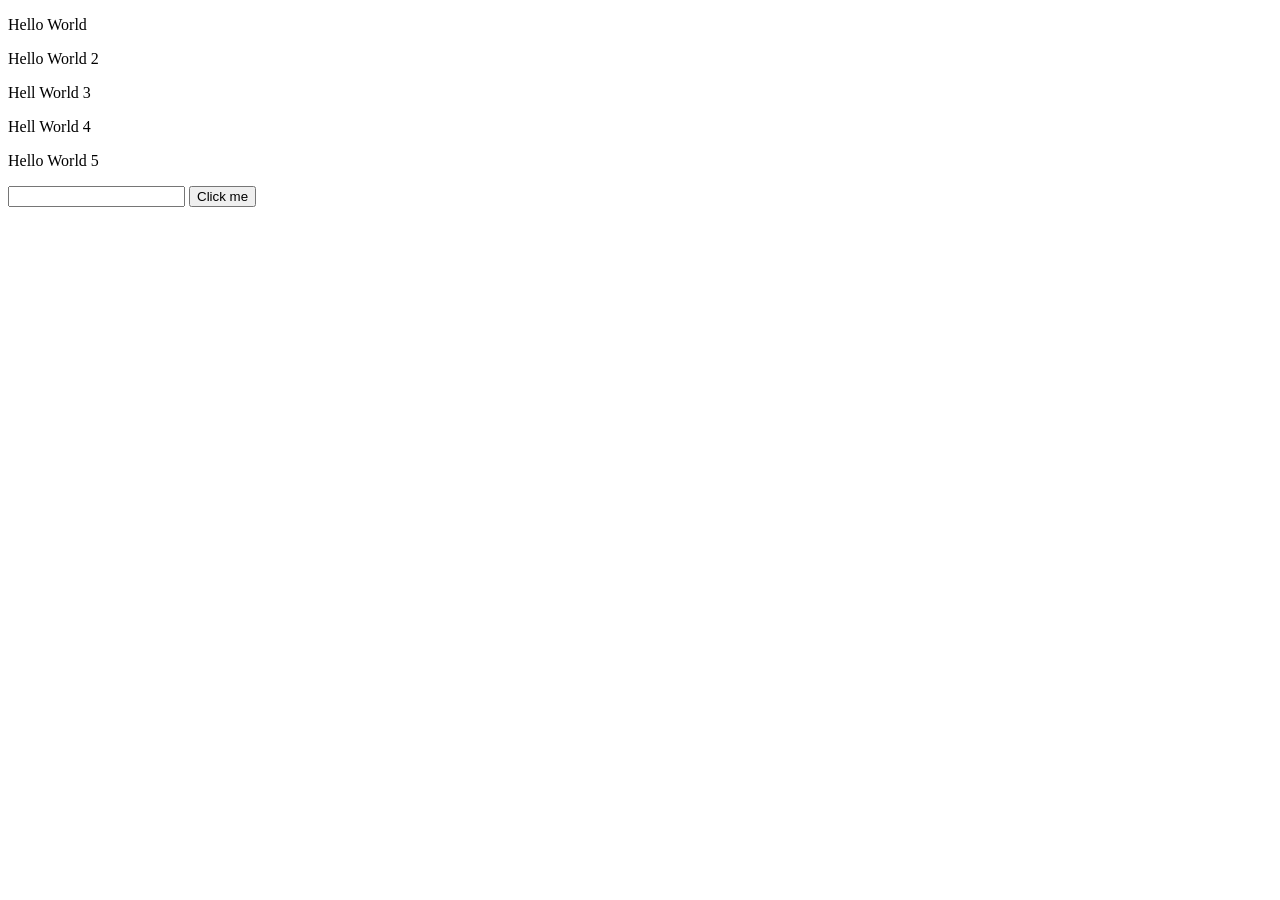
<file: index.html>
<!DOCTYPE html>
<html lang="pt-br">

<head>
  <meta charset="utf-8">
  <meta name="viewport" content="width=device-width, initial-scale=1">
  <title>JS DOM</title>
</head>

<body>
  <p id="my-first-p" class="text-class paragraph">Hello World</p>
  <span id="my-second-p" class="text-class span">Hello World 2</span>
  <p>Hell World 3</p>
  <p>Hell World 4</p>
  <p id="my-third-p" class="text-class paragraph">Hello World 5</p>
  <form name="form" onsubmit="save(event)">
    <input name="input" onkeydown="testKeyDown(event)" />
    <button type="submit">
      Click me
    </button>
  </form>
  <script src="script.js"></script>
</body>

</html>
</file>
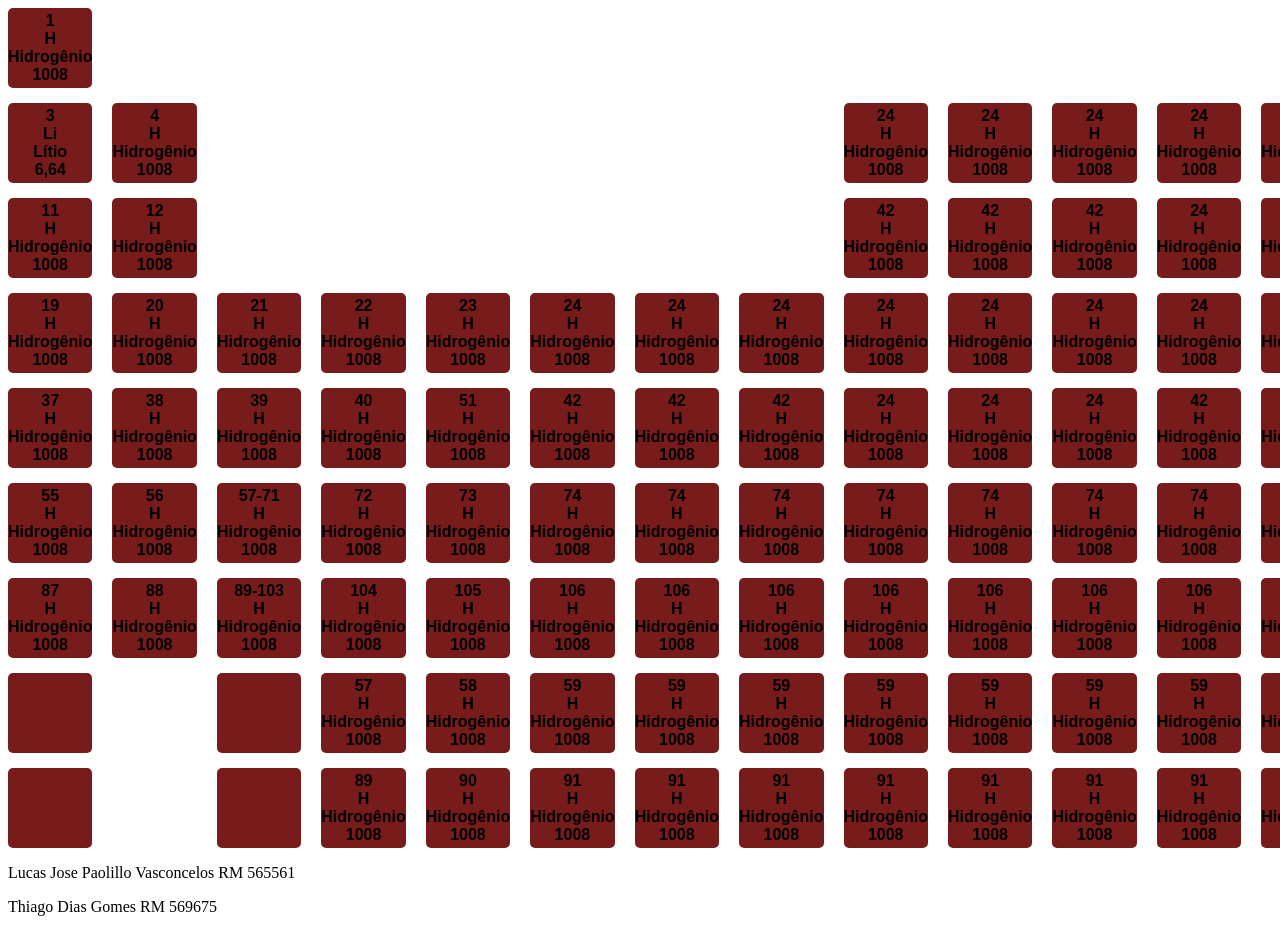
<file: Tabuada/tabuleiro.html>
<!DOCTYPE html>
<html lang="pt-br">
    <head>
        <title>Tabuleiro</title>
       <meta charset="UTF-8" />
       <link rel="stylesheet" type="text/css" href="tabuleiro.css" />
    <style>
        display{
  display: flex;
  flex-direction: column-reverse;
  justify-content: space-around ;
}
    </style>
    </head>
<body>

<div class="tabela">
<div class="Coluna-1">
    <div class="Elementos">1<br>H<br>Hidrogênio<br>1008</div>
    <div class="Elementos">3<br>Li<br>Lítio<br>6,64</div>
    <div class="Elementos">11<br>H<br>Hidrogênio<br>1008</div>
    <div class="Elementos">19<br>H<br>Hidrogênio<br>1008</div>
    <div class="Elementos">37<br>H<br>Hidrogênio<br>1008</div>
    <div class="Elementos">55<br>H<br>Hidrogênio<br>1008</div>
    <div class="Elementos">87<br>H<br>Hidrogênio<br>1008</div>
    <div class="Elementos"><br><br><br></div>
    <div class="Elementos"><br><br><br></div>
    </div>
<div class="Coluna-2">
    <div class="Elementos">4<br>H<br>Hidrogênio<br>1008</div>
    <div class="Elementos">12<br>H<br>Hidrogênio<br>1008</div>
    <div class="Elementos">20<br>H<br>Hidrogênio<br>1008</div>
    <div class="Elementos">38<br>H<br>Hidrogênio<br>1008</div>
    <div class="Elementos">56<br>H<br>Hidrogênio<br>1008</div>
    <div class="Elementos">88<br>H<br>Hidrogênio<br>1008</div>
    <div class="Elementos"><br><br><br></div>
    <div class="Elementos"><br><br><br></div>
    </div>
    <div class="Coluna-1">
    <div class="Elementos">21<br>H<br>Hidrogênio<br>1008</div>
    <div class="Elementos">39<br>H<br>Hidrogênio<br>1008</div>
    <div class="Elementos">57-71<br>H<br>Hidrogênio<br>1008</div>
    <div class="Elementos">89-103<br>H<br>Hidrogênio<br>1008</div>
    <div class="Elementos"><br><br><br></div>
    <div class="Elementos"><br><br><br></div>

    </div>
    <div class="Coluna-1">
    <div class="Elementos">22<br>H<br>Hidrogênio<br>1008</div>
    <div class="Elementos">40<br>H<br>Hidrogênio<br>1008</div>
    <div class="Elementos">72<br>H<br>Hidrogênio<br>1008</div>
    <div class="Elementos">104<br>H<br>Hidrogênio<br>1008</div>
    <div class="Elementos">57<br>H<br>Hidrogênio<br>1008</div>
    <div class="Elementos">89<br>H<br>Hidrogênio<br>1008</div>
    </div>
    <div class="Coluna-1">
    <div class="Elementos">23<br>H<br>Hidrogênio<br>1008</div>
    <div class="Elementos">51<br>H<br>Hidrogênio<br>1008</div>
    <div class="Elementos">73<br>H<br>Hidrogênio<br>1008</div>
    <div class="Elementos">105<br>H<br>Hidrogênio<br>1008</div>
    <div class="Elementos">58<br>H<br>Hidrogênio<br>1008</div>
    <div class="Elementos">90<br>H<br>Hidrogênio<br>1008</div>
    </div>
    <div class="Coluna-1">
    <div class="Elementos">24<br>H<br>Hidrogênio<br>1008</div>
    <div class="Elementos">42<br>H<br>Hidrogênio<br>1008</div>
    <div class="Elementos">74<br>H<br>Hidrogênio<br>1008</div>
    <div class="Elementos">106<br>H<br>Hidrogênio<br>1008</div>
    <div class="Elementos">59<br>H<br>Hidrogênio<br>1008</div>
    <div class="Elementos">91<br>H<br>Hidrogênio<br>1008</div>
    </div>
    <div class="Coluna-1">
    <div class="Elementos">24<br>H<br>Hidrogênio<br>1008</div>
    <div class="Elementos">42<br>H<br>Hidrogênio<br>1008</div>
    <div class="Elementos">74<br>H<br>Hidrogênio<br>1008</div>
    <div class="Elementos">106<br>H<br>Hidrogênio<br>1008</div>
    <div class="Elementos">59<br>H<br>Hidrogênio<br>1008</div>
    <div class="Elementos">91<br>H<br>Hidrogênio<br>1008</div>
    </div>
    <div class="Coluna-1">
    <div class="Elementos">24<br>H<br>Hidrogênio<br>1008</div>
    <div class="Elementos">42<br>H<br>Hidrogênio<br>1008</div>
    <div class="Elementos">74<br>H<br>Hidrogênio<br>1008</div>
    <div class="Elementos">106<br>H<br>Hidrogênio<br>1008</div>
    <div class="Elementos">59<br>H<br>Hidrogênio<br>1008</div>
    <div class="Elementos">91<br>H<br>Hidrogênio<br>1008</div>
    </div>
    <div class="Coluna-1">
    <div class="Elementos">24<br>H<br>Hidrogênio<br>1008</div>
    <div class="Elementos">42<br>H<br>Hidrogênio<br>1008</div>
    <div class="Elementos">24<br>H<br>Hidrogênio<br>1008</div>
    <div class="Elementos">24<br>H<br>Hidrogênio<br>1008</div>
    <div class="Elementos">74<br>H<br>Hidrogênio<br>1008</div>
    <div class="Elementos">106<br>H<br>Hidrogênio<br>1008</div>
    <div class="Elementos">59<br>H<br>Hidrogênio<br>1008</div>
    <div class="Elementos">91<br>H<br>Hidrogênio<br>1008</div>
    </div>
    <div class="Coluna-1">
    <div class="Elementos">24<br>H<br>Hidrogênio<br>1008</div>
    <div class="Elementos">42<br>H<br>Hidrogênio<br>1008</div>
    <div class="Elementos">24<br>H<br>Hidrogênio<br>1008</div>
    <div class="Elementos">24<br>H<br>Hidrogênio<br>1008</div>
    <div class="Elementos">74<br>H<br>Hidrogênio<br>1008</div>
    <div class="Elementos">106<br>H<br>Hidrogênio<br>1008</div>
    <div class="Elementos">59<br>H<br>Hidrogênio<br>1008</div>
    <div class="Elementos">91<br>H<br>Hidrogênio<br>1008</div>
    </div>
    <div class="Coluna-1">
    <div class="Elementos">24<br>H<br>Hidrogênio<br>1008</div>
    <div class="Elementos">42<br>H<br>Hidrogênio<br>1008</div>
    <div class="Elementos">24<br>H<br>Hidrogênio<br>1008</div>
    <div class="Elementos">24<br>H<br>Hidrogênio<br>1008</div>
    <div class="Elementos">74<br>H<br>Hidrogênio<br>1008</div>
    <div class="Elementos">106<br>H<br>Hidrogênio<br>1008</div>
    <div class="Elementos">59<br>H<br>Hidrogênio<br>1008</div>
    <div class="Elementos">91<br>H<br>Hidrogênio<br>1008</div>
    </div>
    <div class="Coluna-1">
    <div class="Elementos">24<br>H<br>Hidrogênio<br>1008</div>
    <div class="Elementos">24<br>H<br>Hidrogênio<br>1008</div>
    <div class="Elementos">24<br>H<br>Hidrogênio<br>1008</div>
    <div class="Elementos">42<br>H<br>Hidrogênio<br>1008</div>
    <div class="Elementos">74<br>H<br>Hidrogênio<br>1008</div>
    <div class="Elementos">106<br>H<br>Hidrogênio<br>1008</div>
    <div class="Elementos">59<br>H<br>Hidrogênio<br>1008</div>
    <div class="Elementos">91<br>H<br>Hidrogênio<br>1008</div>
    </div>
    <div class="Coluna-1">
    <div class="Elementos">24<br>H<br>Hidrogênio<br>1008</div>
    <div class="Elementos">24<br>H<br>Hidrogênio<br>1008</div>
    <div class="Elementos">24<br>H<br>Hidrogênio<br>1008</div>
    <div class="Elementos">42<br>H<br>Hidrogênio<br>1008</div>
    <div class="Elementos">74<br>H<br>Hidrogênio<br>1008</div>
    <div class="Elementos">106<br>H<br>Hidrogênio<br>1008</div>
    <div class="Elementos">59<br>H<br>Hidrogênio<br>1008</div>
    <div class="Elementos">91<br>H<br>Hidrogênio<br>1008</div>
    </div>
    <div class="Coluna-1">
    <div class="Elementos">24<br>H<br>Hidrogênio<br>1008</div>
    <div class="Elementos">24<br>H<br>Hidrogênio<br>1008</div>
    <div class="Elementos">24<br>H<br>Hidrogênio<br>1008</div>
    <div class="Elementos">24<br>H<br>Hidrogênio<br>1008</div>
    <div class="Elementos">42<br>H<br>Hidrogênio<br>1008</div>
    <div class="Elementos">74<br>H<br>Hidrogênio<br>1008</div>
    <div class="Elementos">106<br>H<br>Hidrogênio<br>1008</div>
    <div class="Elementos">59<br>H<br>Hidrogênio<br>1008</div>
    <div class="Elementos">91<br>H<br>Hidrogênio<br>1008</div>
    </div>

</div>
    </div>
    <div>
        <p>Lucas Jose Paolillo Vasconcelos RM 565561</p>
        <p>Thiago Dias Gomes RM 569675</p>
    </div>
</body>
</html>
</file>
<file: Tabuada/tabuleiro.css>
body{
    background-color:rgb(255, 255, 255)
}
.tabela{
    font-family: Arial;
    gap: 20px 20px;
    text-align: center;
    display: flex;
    flex-direction: row;
    align-items: flex-end;
}
.Elementos{
    wight: 80px;
    gap: 20px 20px;
    height: 80px;
    background-color:rgb(119, 27, 27);
    border: 5px;
    display: flex;
    align-items: center;
    justify-content: center;
    flex-direction: column;
    font-weight: bold;
    border-radius: 5px;

}
.Coluna-1{
  display: flex;
  flex-direction: column;
  gap: 15px 15px;
}
.Coluna-2{
  display: flex;
  justify-content: space-between ;
  align-items: flex-end;
  flex-direction: column;
  gap: 15px 15px;
}
.Coluna-3{
  display: flex;
  justify-content: space-between ;
  align-items: flex-end;
  flex-direction: column;
  gap: 15px 15px;
}
.Coluna-4{
  display: flex;
  justify-content: space-between ;
  align-items: flex-end;
  flex-direction: column;
  gap: 15px 15px;
}
.Coluna-5{
  display: flex;
  justify-content: space-between ;
  align-items: flex-end;
  flex-direction: column;
  gap: 15px 15px;
}
.Coluna-6{
  display: flex;
  justify-content: space-between ;
  align-items: flex-end;
  flex-direction: column;
  gap: 15px 15px;
}
.Coluna-7{
  display: flex;
  justify-content: space-between ;
  align-items: flex-end;
  flex-direction: column;
  gap: 15px 15px;
}
.Coluna-8{
  display: flex;
  justify-content: space-between ;
  align-items: flex-end;
  flex-direction: column;
  gap: 15px 15px;
}
.Coluna-9{
  display: flex;
  justify-content: space-between ;
  align-items: flex-end;
  flex-direction: column;
  gap: 15px 15px;
}
.Coluna-10{
  display: flex;
  justify-content: space-between ;
  align-items: flex-end;
  flex-direction: column;
  gap: 15px 15px;
}
</file>
